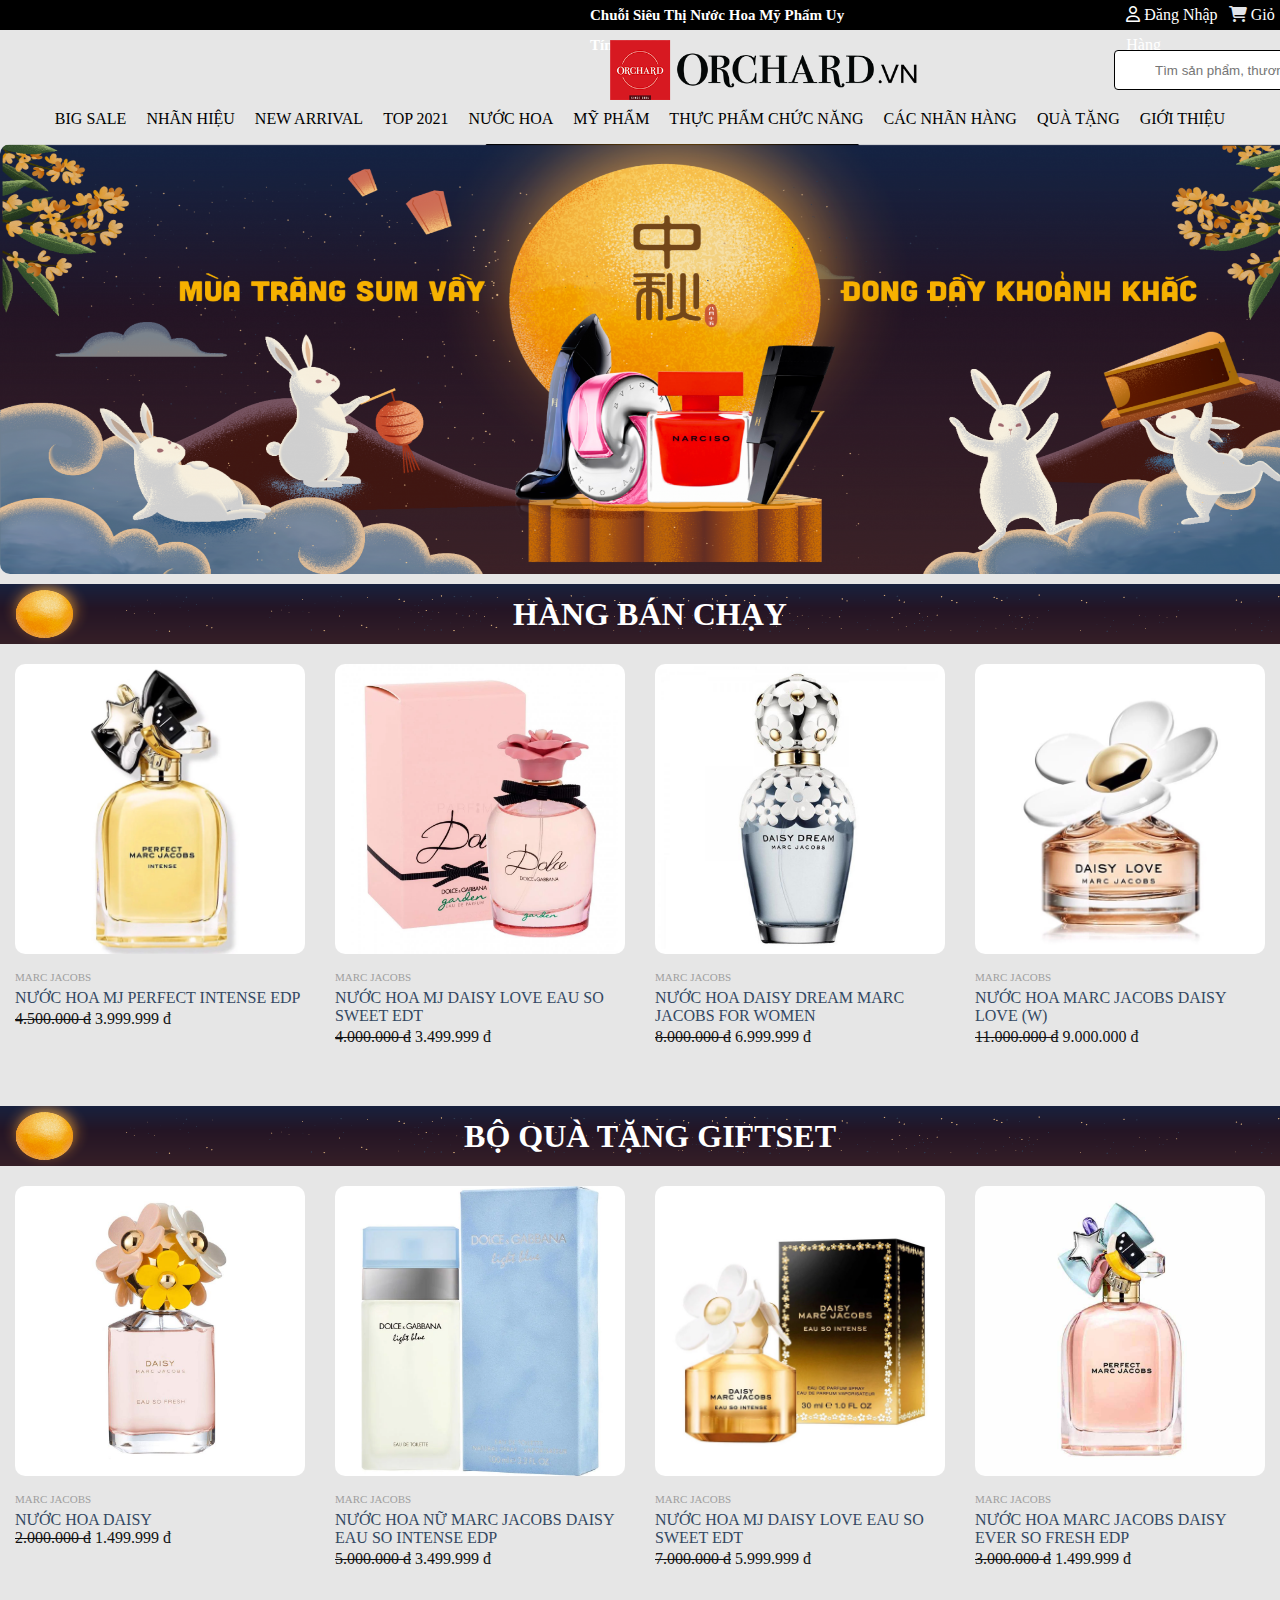
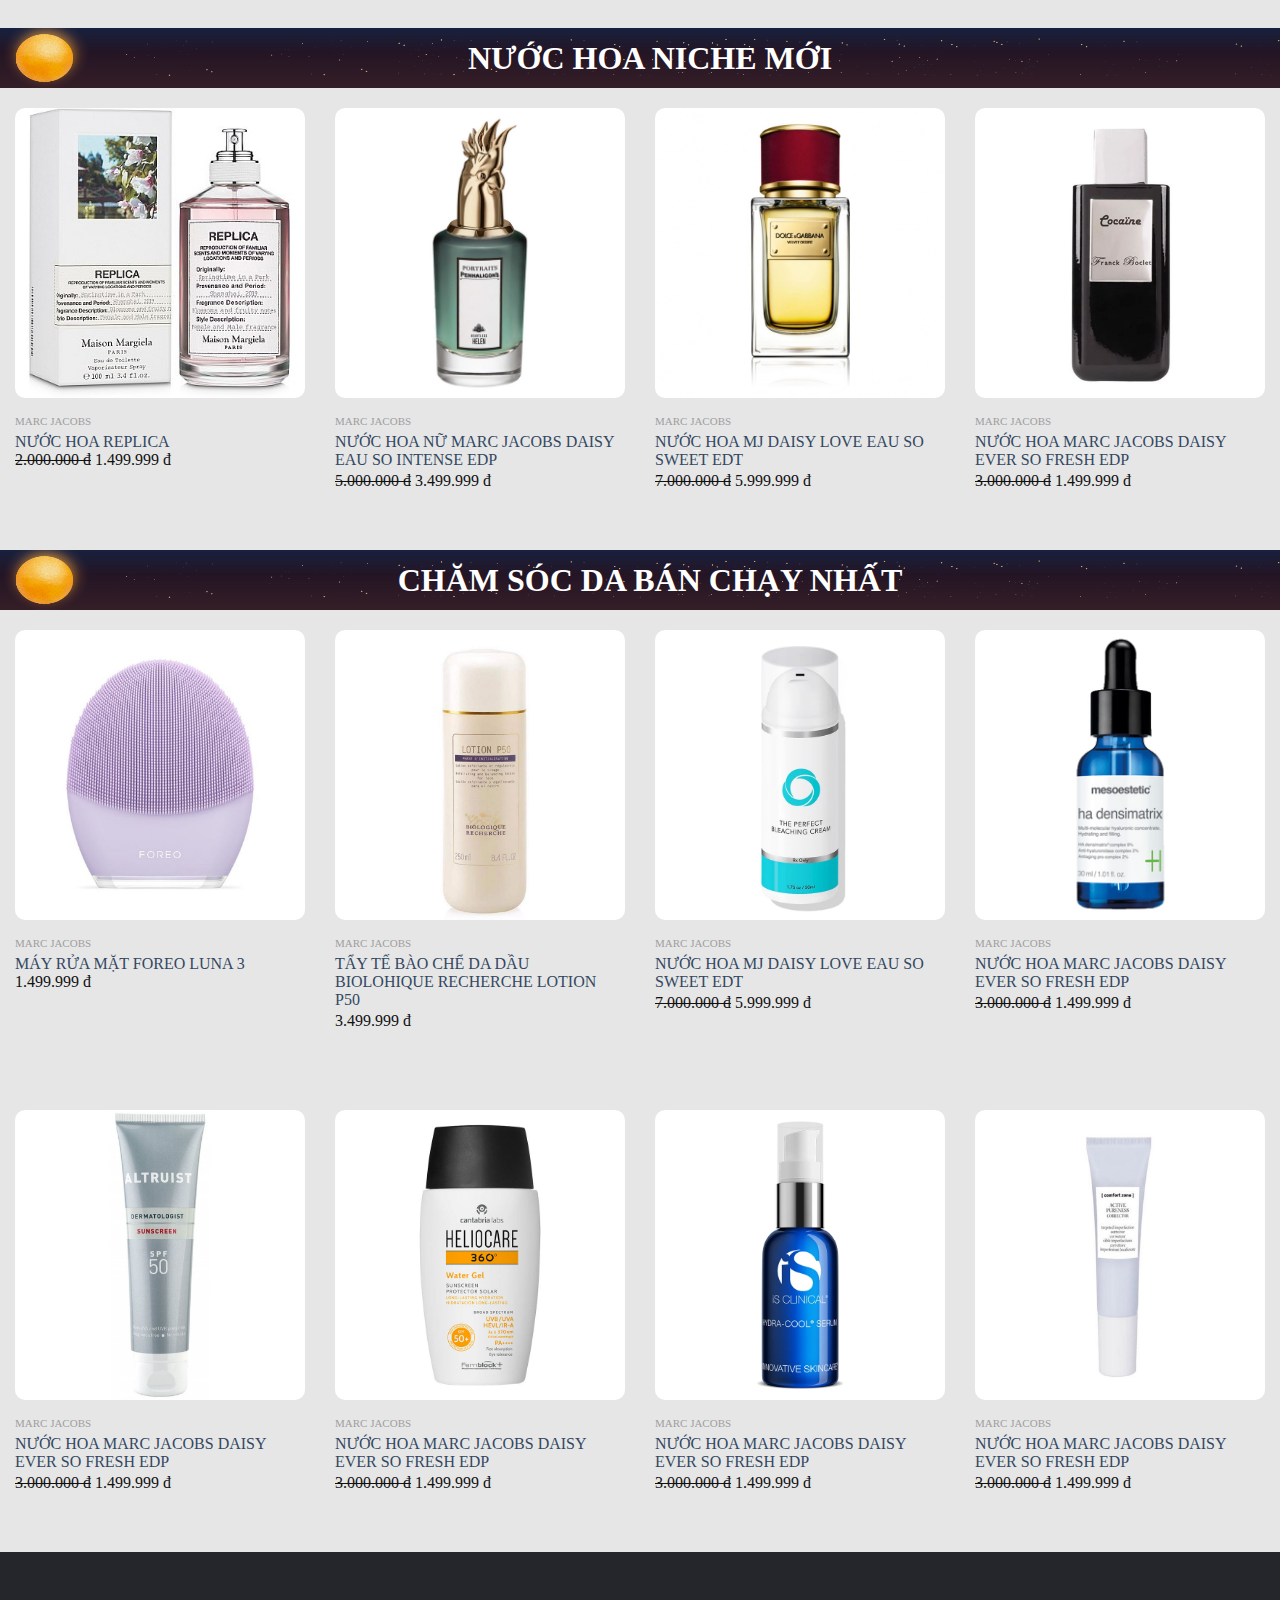
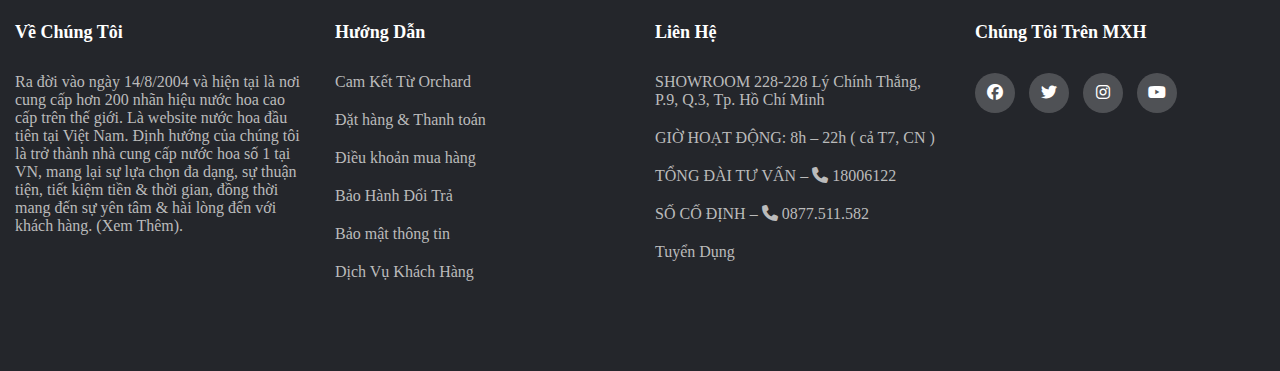
<file: index.html>
<!DOCTYPE html>
<html lang="en">
<head>
    <meta charset="UTF-8">
    <meta http-equiv="X-UA-Compatible" content="IE=edge">
    <meta name="viewport" content="width=device-width, initial-scale=1.0">
    <title>Document</title>
    <link rel="stylesheet" href="./index.css">
    <link rel="stylesheet" href="https://cdnjs.cloudflare.com/ajax/libs/font-awesome/6.3.0/css/all.min.css" />
    <link rel="preconnect" href="https://fonts.googleapis.com">
</head>
<body>
    <div class="container">
    <header>
      <div class="tren">
        <div class="tieude">
            <p>
                Chuỗi Siêu Thị Nước Hoa Mỹ Phẩm Uy Tín Từ 2004
            </p>
        </div>
        <div class="icon">
            <a href=""><i class="fa-regular fa-user"></i>  Đăng Nhập</a>   |
            <a href=""><i class="fa-sharp fa-solid fa-cart-shopping" style="color: #e2e4e9;"></i>  Giỏ Hàng</a>
        </div>
      </div>
      <div class="logo">
            <div class="logo-first"><a href=""><img src="./image/logo-orchard.png" alt=""></a></div>
            <div class="timkiem">
                <input type="text" name="" id="" placeholder="Tìm sản phẩm, thương hiệu...">
            </div>
            <div class="logotimkiem">
                <a href="#!"><i class="fa-solid fa-magnifying-glass"></i>
            </div>
    </div>
    </header>
    <nav class="menu">
        <ul>
            <li><a href="" >BIG SALE</a></li> 
            <li><a href="">NHÃN HIỆU</a> </li>
            <li><a href="">NEW ARRIVAL</a></li> 
            <li><a href="">TOP 2021</a></li> 
            <li><a href="">NƯỚC HOA</a> </li> 
            <li><a href="">MỸ PHẨM</a></li>
            <li><a href="">THỰC PHẨM CHỨC NĂNG</a></li> 
            <li><a href="">CÁC NHÃN HÀNG</a></li>
            <li><a href="">QUÀ TẶNG</a></li> 
            <li><a href="">GIỚI THIỆU</a></li> 
        </ul>
    </nav>
   
        <div class="banner">
            <img src="./image/silde anh 2.webp" alt="">
        </div>
   <article>
    <center> <h1>HÀNG BÁN CHẠY</h1></center>

        <div class="wrapper" onload="loadAnh();">
            <ul class="products">
                <li>
                    <div class="product-item" >
                        <div class="product-top">
                            <a href="sanpham1.html" target="page" class="product-thumb">
                                <img name="img_hoa" src="./image/1.jpg" onmousemove="onMouseOverEvent(this);"  onmouseout="onMouseOutEvent(this);" alt="">
                            </a>
                        </div>
                        <div class="product-info">
                            <a href="" class="product-hang">Marc Jacobs</a>
                            <a href="" class="product-name">NƯỚC HOA MJ PERFECT INTENSE EDP</a>
                            <div class="product-gia"> <del>4.500.000 đ</del> 3.999.999 đ</div>
                        </div>
                    </div>
                </li>

                <li>
                    <div class="product-item">
                        <div class="product-top">
                            <a href="sanpham2.html" class="product-thumb">
                                <img src="./image/2.2.webp" alt="">
                            </a>
                        </div>
                        <div class="product-info">
                            <a href="" class="product-hang">Marc Jacobs</a>
                            <a href="" class="product-name">NƯỚC HOA MJ DAISY LOVE EAU SO SWEET EDT</a>
                            <div class="product-gia"> <del>4.000.000 đ</del> 3.499.999 đ</div>
                        </div>
                    </div>
                </li>

                <li>
                    <div class="product-item">
                        <div class="product-top">
                            <a href="sanpham3.html" class="product-thumb">
                                <img src="./image/3.jpg" alt="">
                            </a>
                        </div>
                        <div class="product-info">
                            <a href="" class="product-hang">Marc Jacobs</a>
                            <a href="" class="product-name">NƯỚC HOA DAISY DREAM MARC JACOBS FOR WOMEN</a>
                            <div class="product-gia"> <del>8.000.000 đ</del> 6.999.999 đ</div>
                        </div>
                    </div>
                </li>

                <li>
                    <div class="product-item">
                        <div class="product-top">
                            <a href="sanpham4.html" class="product-thumb">
                                <img src="./image/4.jpg" alt="">
                            </a>
                        </div>
                        <div class="product-info">
                            <a href="" class="product-hang">Marc Jacobs</a>
                            <a href="" class="product-name">NƯỚC HOA MARC JACOBS DAISY LOVE (W)</a>
                            <div class="product-gia"> <del>11.000.000 đ</del> 9.000.000 đ</div>
                        </div>
                    </div>
                </li>

              

                
              
            </ul> 
        </div>
        <center> <h1>BỘ QUÀ TẶNG GIFTSET</h1></center>
        <div class="wrapper">
            <ul class="products">
                <li>
                    <div class="product-item">
                        <div class="product-top">
                            <a href="" class="product-thumb">
                                <img src="./image/5.jpg" alt="">
                            </a>
                        </div>
                        <div class="product-info">
                            <a href="" class="product-hang">Marc Jacobs</a>
                            <a href="" class="product-name">NƯỚC HOA DAISY
                            <div class="product-gia"> <del>2.000.000 đ</del> 1.499.999 đ</div>
                        </div>
                    </div>
                </li>

                <li>
                    <div class="product-item">
                        <div class="product-top">
                            <a href="" class="product-thumb">
                                <img src="./image/9.webp" alt="">
                            </a>
                        </div>
                        <div class="product-info">
                            <a href="" class="product-hang">Marc Jacobs</a>
                            <a href="" class="product-name">NƯỚC HOA NỮ MARC JACOBS DAISY EAU SO INTENSE EDP</a>
                            <div class="product-gia"> <del>5.000.000 đ</del> 3.499.999 đ</div>
                        </div>
                    </div>
                </li>

                <li>
                    <div class="product-item">
                        <div class="product-top">
                            <a href="" class="product-thumb">
                                <img src="./image/7.webp" alt="">
                            </a>
                        </div>
                        <div class="product-info">
                            <a href="" class="product-hang">Marc Jacobs</a>
                            <a href="" class="product-name">NƯỚC HOA MJ DAISY LOVE EAU SO SWEET EDT</a>
                            <div class="product-gia"> <del>7.000.000 đ</del> 5.999.999 đ</div>
                        </div>
                    </div>
                </li>

                <li>
                    <div class="product-item">
                        <div class="product-top">
                            <a href="" class="product-thumb">
                                <img src="./image/8.jpg" alt="">
                            </a>
                        </div>
                        <div class="product-info">
                            <a href="" class="product-hang">Marc Jacobs</a>
                            <a href="" class="product-name">NƯỚC HOA MARC JACOBS DAISY EVER SO FRESH EDP</a>
                            <div class="product-gia"> <del>3.000.000 đ</del> 1.499.999 đ</div>
                        </div>
                    </div>
                </li>
            </ul> 
        </div>

        <center> <h1>NƯỚC HOA NICHE MỚI</h1></center>
        <div class="wrapper">
            <ul class="products">
                <li>
                    <div class="product-item">
                        <div class="product-top">
                            <a href="" class="product-thumb">
                                <img src="./image/9.jpg" alt="">
                            </a>
                        </div>
                        <div class="product-info">
                            <a href="" class="product-hang">Marc Jacobs</a>
                            <a href="" class="product-name">NƯỚC HOA REPLICA
                            <div class="product-gia"> <del>2.000.000 đ</del> 1.499.999 đ</div>
                        </div>
                    </div>
                </li>

                <li>
                    <div class="product-item">
                        <div class="product-top">
                            <a href="" class="product-thumb">
                                <img src="./image/10.webp" alt="">
                            </a>
                        </div>
                        <div class="product-info">
                            <a href="" class="product-hang">Marc Jacobs</a>
                            <a href="" class="product-name">NƯỚC HOA NỮ MARC JACOBS DAISY EAU SO INTENSE EDP</a>
                            <div class="product-gia"> <del>5.000.000 đ</del> 3.499.999 đ</div>
                        </div>
                    </div>
                </li>

                <li>
                    <div class="product-item">
                        <div class="product-top">
                            <a href="" class="product-thumb">
                                <img src="./image/11.jpg" alt="">
                            </a>
                        </div>
                        <div class="product-info">
                            <a href="" class="product-hang">Marc Jacobs</a>
                            <a href="" class="product-name">NƯỚC HOA MJ DAISY LOVE EAU SO SWEET EDT</a>
                            <div class="product-gia"> <del>7.000.000 đ</del> 5.999.999 đ</div>
                        </div>
                    </div>
                </li>

                <li>
                    <div class="product-item">
                        <div class="product-top">
                            <a href="" class="product-thumb">
                                <img src="./image/12.jpg" alt="">
                            </a>
                        </div>
                        <div class="product-info">
                            <a href="" class="product-hang">Marc Jacobs</a>
                            <a href="" class="product-name">NƯỚC HOA MARC JACOBS DAISY EVER SO FRESH EDP</a>
                            <div class="product-gia"> <del>3.000.000 đ</del> 1.499.999 đ</div>
                        </div>
                    </div>
                </li>
            </ul> 
        </div>        

        <center> <h1>CHĂM SÓC DA BÁN CHẠY NHẤT</h1></center>
        <div class="wrapper">
            <ul class="products">
                <li>
                    <div class="product-item">
                        <div class="product-top">
                            <a href="" class="product-thumb">
                                <img src="./image/13.jpg" alt="">
                            </a>
                        </div>
                        <div class="product-info">
                            <a href="" class="product-hang">Marc Jacobs</a>
                            <a href="" class="product-name">MÁY RỬA MẶT FOREO LUNA 3
                            <div class="product-gia"> 1.499.999 đ</div>
                        </div>
                    </div>
                </li>

                <li>
                    <div class="product-item">
                        <div class="product-top">
                            <a href="" class="product-thumb">
                                <img src="./image/14.jpg" alt="">
                            </a>
                        </div>
                        <div class="product-info">
                            <a href="" class="product-hang">Marc Jacobs</a>
                            <a href="" class="product-name">TẨY TẾ BÀO CHỂ DA DẦU BIOLOHIQUE RECHERCHE LOTION P50</a>
                            <div class="product-gia">3.499.999 đ</div>
                        </div>
                    </div>
                </li>

                <li>
                    <div class="product-item">
                        <div class="product-top">
                            <a href="" class="product-thumb">
                                <img src="./image/15.webp" alt="">
                            </a>
                        </div>
                        <div class="product-info">
                            <a href="" class="product-hang">Marc Jacobs</a>
                            <a href="" class="product-name">NƯỚC HOA MJ DAISY LOVE EAU SO SWEET EDT</a>
                            <div class="product-gia"> <del>7.000.000 đ</del> 5.999.999 đ</div>
                        </div>
                    </div>
                </li>

                <li>
                    <div class="product-item">
                        <div class="product-top">
                            <a href="" class="product-thumb">
                                <img src="./image/16.jpg" alt="">
                            </a>
                        </div>
                        <div class="product-info">
                            <a href="" class="product-hang">Marc Jacobs</a>
                            <a href="" class="product-name">NƯỚC HOA MARC JACOBS DAISY EVER SO FRESH EDP</a>
                            <div class="product-gia"> <del>3.000.000 đ</del> 1.499.999 đ</div>
                        </div>
                    </div>
                </li>

                <li>
                    <div class="product-item">
                        <div class="product-top">
                            <a href="" class="product-thumb">
                                <img src="./image/17.jpg" alt="">
                            </a>
                        </div>
                        <div class="product-info">
                            <a href="" class="product-hang">Marc Jacobs</a>
                            <a href="" class="product-name">NƯỚC HOA MARC JACOBS DAISY EVER SO FRESH EDP</a>
                            <div class="product-gia"> <del>3.000.000 đ</del> 1.499.999 đ</div>
                        </div>
                    </div>
                </li>

                <li>
                    <div class="product-item">
                        <div class="product-top">
                            <a href="" class="product-thumb">
                                <img src="./image/18.jpg" alt="">
                            </a>
                        </div>
                        <div class="product-info">
                            <a href="" class="product-hang">Marc Jacobs</a>
                            <a href="" class="product-name">NƯỚC HOA MARC JACOBS DAISY EVER SO FRESH EDP</a>
                            <div class="product-gia"> <del>3.000.000 đ</del> 1.499.999 đ</div>
                        </div>
                    </div>
                </li>

                <li>
                    <div class="product-item">
                        <div class="product-top">
                            <a href="" class="product-thumb">
                                <img src="./image/19.png" alt="">
                            </a>
                        </div>
                        <div class="product-info">
                            <a href="" class="product-hang">Marc Jacobs</a>
                            <a href="" class="product-name">NƯỚC HOA MARC JACOBS DAISY EVER SO FRESH EDP</a>
                            <div class="product-gia"> <del>3.000.000 đ</del> 1.499.999 đ</div>
                        </div>
                    </div>
                </li>

                <li>
                    <div class="product-item">
                        <div class="product-top">
                            <a href="" class="product-thumb">
                                <img src="./image/20.jpg" alt="">
                            </a>
                        </div>
                        <div class="product-info">
                            <a href="" class="product-hang">Marc Jacobs</a>
                            <a href="" class="product-name">NƯỚC HOA MARC JACOBS DAISY EVER SO FRESH EDP</a>
                            <div class="product-gia"> <del>3.000.000 đ</del> 1.499.999 đ</div>
                        </div>
                    </div>
                </li>
            </ul> 
        </div>       
   </article>
    <footer>
        <div class="lon">
            <div class="row">
                <div class="row-clo">
                    <h4>Về Chúng Tôi</h4>
                    <ul>
                        <li>Ra đời vào ngày 14/8/2004 và hiện tại là nơi cung cấp hơn 200 nhãn hiệu nước hoa cao cấp trên thế giới. Là website nước hoa đầu tiên tại Việt Nam. Định hướng của chúng tôi là trở thành nhà cung cấp nước hoa số 1 tại VN, mang lại sự lựa chọn đa dạng, sự thuận tiện, tiết kiệm tiền & thời gian, đồng thời mang đến sự yên tâm & hài lòng đến với khách hàng. (Xem Thêm).</li>
                    </ul>
                </div>
                <div class="row-clo">
                    <h4>Hướng Dẫn</h4>
                    <ul>
                        <li><a href="">Cam Kết Từ Orchard</a></li>
                        <li><a href="">Đặt hàng & Thanh toán</a></li>
                        <li><a href="">Điều khoản mua hàng</a></li>
                        <li><a href="">Bảo Hành Đổi Trả</a></li>
                        <li><a href="">Bảo mật thông tin</a></li>
                        <li><a href="">Dịch Vụ Khách Hàng</a></li>
                    </ul>
                </div>
                <div class="row-clo">
                    <h4>Liên Hệ</h4>
                    <ul>
                        <li><a href="map.html" class="map-actiton" target="page">SHOWROOM 228-228 Lý Chính Thắng, P.9, Q.3, Tp. Hồ Chí Minh</a></li>
                        <li><a href=""></a>GIỜ HOẠT ĐỘNG: 8h – 22h ( cả T7, CN )</li>
                        <li><a href=""></a>TỔNG ĐÀI TƯ VẤN – <i class="fa-solid fa-phone"></i> 18006122</li>
                        <li><a href=""></a>SỐ CỐ ĐỊNH – <i class="fa-solid fa-phone"></i> 0877.511.582</li>
                        <li><a href=""></a>Tuyển Dụng</li>
                    </ul>
                </div>
                <div class="row-clo">
                    <h4>Chúng Tôi Trên MXH</h4>
                    <ul>
                        <div class="logo-footer">
                            <a href=""><i class="fa-brands fa-facebook"></i></a>
                            <a href=""><i class="fa-brands fa-twitter"></i></a>
                            <a href=""><i class="fa-brands fa-instagram"></i></a>
                            <a href=""><i class="fa-brands fa-youtube"></i></a>
                        </div>
                    </ul>
                </div>
            </div>
        </div>
    </footer>
</div>
</body>
</html>
</file>
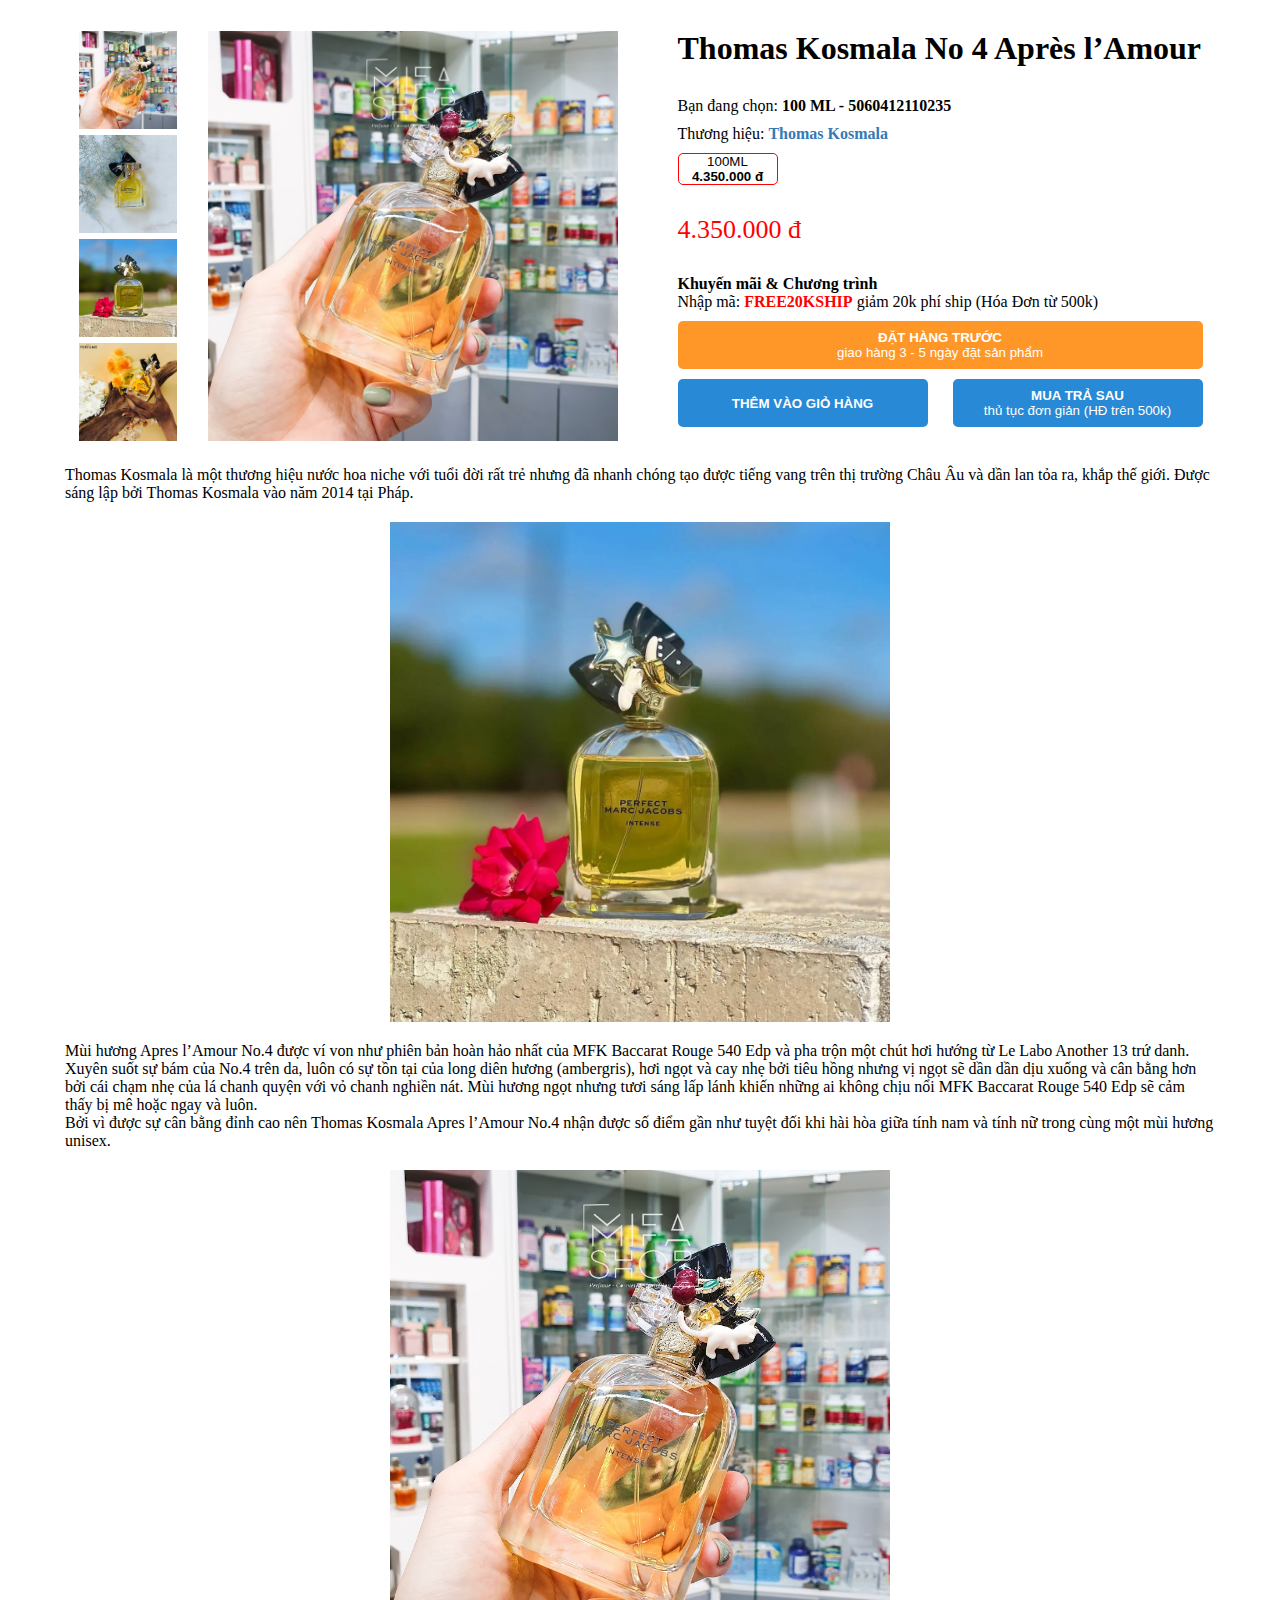
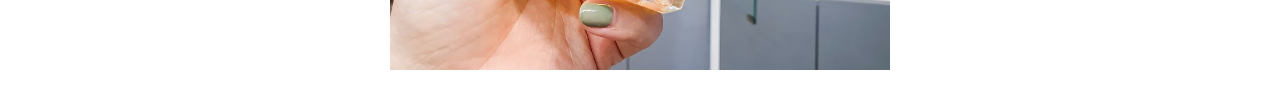
<file: sanpham1.html>
<!DOCTYPE html>
<html lang="en">
<head>
    <meta charset="UTF-8">
    <meta http-equiv="X-UA-Compatible" content="IE=edge">
    <meta name="viewport" content="width=device-width, initial-scale=1.0">
    <title>San Pham</title>
    <link rel="stylesheet" href="./css/SanPhamStyle.css">
</head>
<body>
    <div id="fb-root"></div>
     <script async defer crossorigin="anonymous" src="https://connect.facebook.net/vi_VN/sdk.js#xfbml=1&version=v16.0&appId=516302113971662&autoLogAppEvents=1" nonce="t4Vjo5Dx"></script>
    <div class="container">
        <div class="header">
            <div class="img">
                <ul>
                    <li><img src="./image/sp1a1.jpg" alt=""></li>
                    <li><img src="./image/sp1a2.jpg" alt=""></li>
                    <li><img src="./image/sp1a3.jpg" alt=""></li>
                    <li><img src="./image/sp1a4.jpg" alt=""></li>
                </ul>
                <div class="main-img">
                    <img src="./image/sp1a1.jpg" alt="">
                </div>
            </div>
            <div class="noidung">
                <h1>Thomas Kosmala No 4 Après l’Amour</h1>
                <P class="chon">Bạn đang chọn: <b>100 ML - 5060412110235</b></P>
                <p class="chon2">Thương hiệu: <b class="thuonghieu"> Thomas Kosmala</b></p>
                <button type="submit" class="ml">100ML <br> <b> 4.350.000 đ </b></button>
                <p class="price">4.350.000 đ</p>
          
                <div class="khuyenmai">
                  <div class="tieude"><b>Khuyến mãi & Chương trình</b></div>
                  <div class="tieude-khuyenmai">Nhập mã: 
                     <b class="magiamgia">FREE20KSHIP</b>  giảm 20k phí ship (Hóa Đơn từ 500k)</div>
                </div>
                <button type="submit" class="dathang"><b>ĐẶT HÀNG TRƯỚC</b> <br> giao hàng 3 - 5 ngày đặt sản phẩm </button>
                <div class="button">
                    <div class="button1"><button type="submit" class="giohang"><b>THÊM VÀO GIỎ HÀNG</b></button></div>
                    <div class="button2"><button type="submit" class="muatrasau"><B>MUA TRẢ SAU</B> <br> thủ tục đơn giản (HĐ trên 500k)</button></div>
                </div>
            </div>
        </div>
        <div class="thongtin">
            <p>Thomas Kosmala là một thương hiệu nước hoa niche với tuổi đời rất trẻ nhưng đã nhanh chóng tạo được tiếng vang trên thị trường Châu Âu và dần lan tỏa ra, khắp thế giới. Được sáng lập bởi Thomas Kosmala vào năm 2014 tại Pháp.</p>
            <img src="./image/sp1a3.jpg" alt="" width="500" height="500">
            <center><div class="fb-like" data-href="https://developers.facebook.com/docs/plugins/" data-width="" data-layout="" data-action="" data-size="" data-share="true"></div></center>
            <p>Mùi hương Apres l’Amour No.4 được ví von như phiên bản hoàn hảo nhất của MFK Baccarat Rouge 540 Edp và pha trộn một chút hơi hướng từ Le Labo Another 13 trứ danh. Xuyên suốt sự bám của No.4 trên da, luôn có sự tồn tại của long diên hương (ambergris), hơi ngọt và cay nhẹ bởi tiêu hồng nhưng vị ngọt sẽ dần dần dịu xuống và cân bằng hơn bởi cái chạm nhẹ của lá chanh quyện với vỏ chanh nghiền nát. Mùi hương ngọt nhưng tươi sáng lấp lánh khiến những ai không chịu nổi MFK Baccarat Rouge 540 Edp sẽ cảm thấy bị mê hoặc ngay và luôn.</p>
            <p>Bởi vì được sự cân bằng đỉnh cao nên Thomas Kosmala Apres l’Amour No.4 nhận được số điểm gần như tuyệt đối khi hài hòa giữa tính nam và tính nữ trong cùng một mùi hương unisex.</p>
            <img src="./image/sp1a1.jpg"  width="500" height="500" /> 
            <center><div class="fb-like" data-href="https://developers.facebook.com/docs/plugins/" data-width="" data-layout="" data-action="" data-size="" data-share="true"></div></center>
        </div>
    </div>
</body>
</html>
</file>
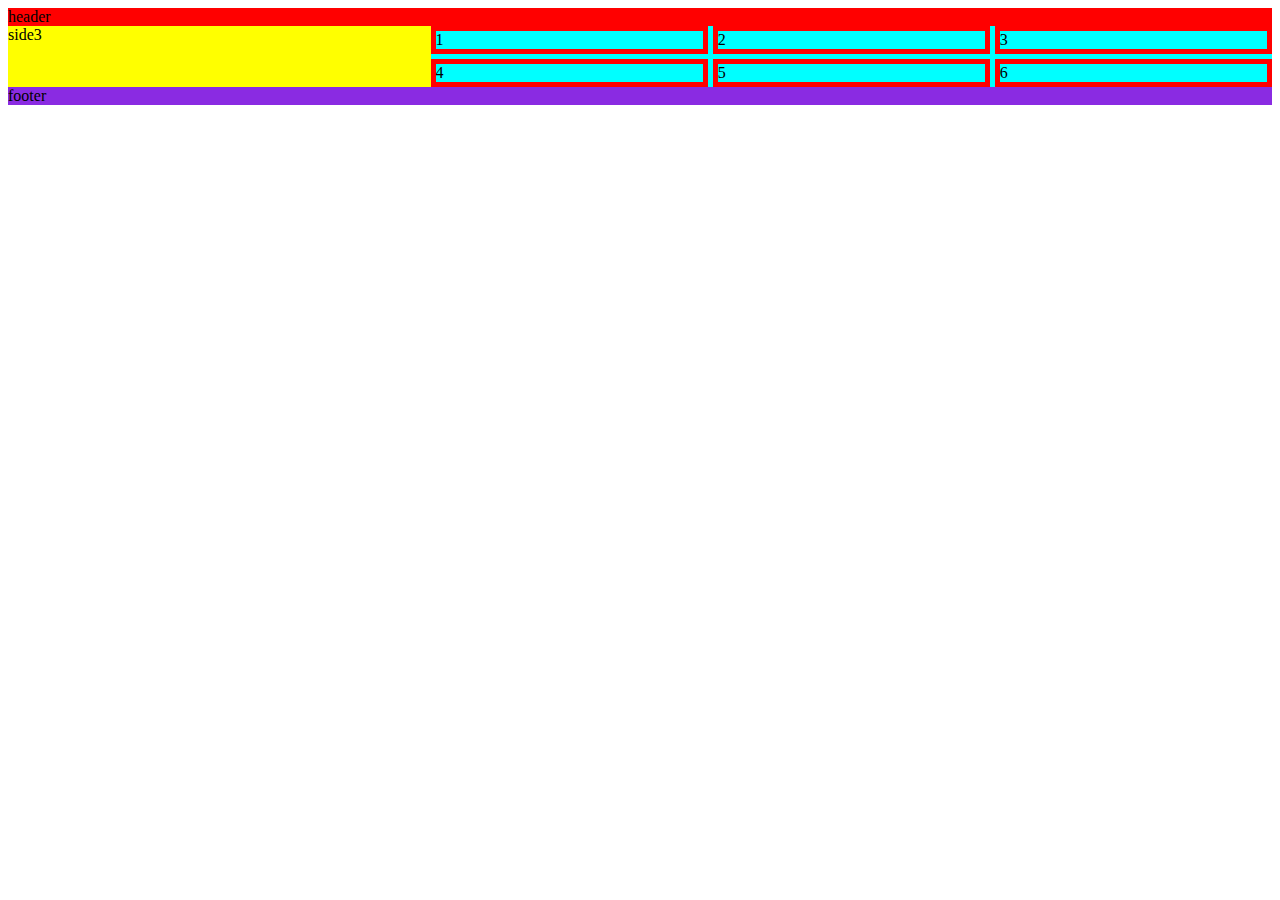
<file: test 3.html>
<!DOCTYPE html>
<html lang="en">
<head>
    <meta charset="UTF-8">
    <meta http-equiv="X-UA-Compatible" content="IE=edge">
    <meta name="viewport" content="width=device-width, initial-scale=1.0">
    <title>Document</title>
    <style>
        .container {
            display: grid;
            grid-template-columns: repeat(3,fr);
            grid-template-areas: 
            'header header header'
            'side3 item3 item3'
            'side3 item3 item3'
            'footer footer footer'
            ;
        }

        .item1 {
            grid-area: header;
            background-color: red;
        }

        .item2 {
            grid-area: side3;
            background-color: yellow;
            
        }

        .item3 {
            grid-area: item3;
            background-color: aqua;
            display: grid;
            grid-template-columns: repeat(3,1fr);
            column-gap: 5px;
            row-gap: 5px;
        }

        .content {
            border: 5px solid red;
        }
        .item4 {
            grid-area: footer;
            background-color: blueviolet;
        }
    </style>
</head>
<body>
    <div class="container">
        <div class="item1">header</div>
        <div class="item2">side3</div>
        <div class="item3">
            <div class="content">1</div>
            <div class="content">2</div>
            <div class="content">3</div>
            <div class="content">4</div>
            <div class="content">5</div>
            <div class="content">6</div>
        </div>
        <div class="item4">footer</div>
    </div>
</body>
</html>
</file>
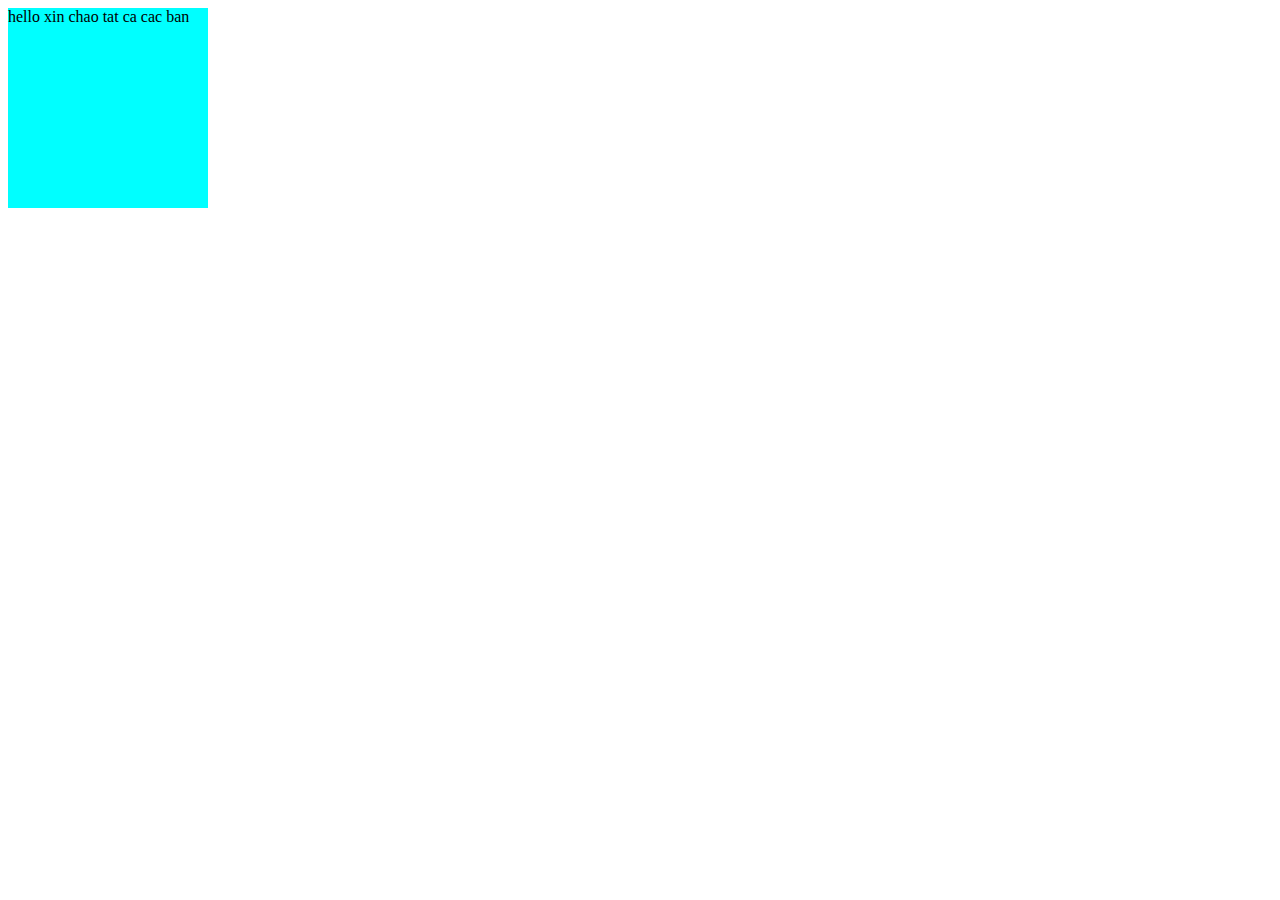
<file: test.html>
<!DOCTYPE html>
<html lang="en">
<head>
    <meta charset="UTF-8">
    <meta http-equiv="X-UA-Compatible" content="IE=edge">
    <meta name="viewport" content="width=device-width, initial-scale=1.0">
    <title>Document</title>
    <style>
        .box{
            width: 200px;
            height: 200px;
            background-color: aqua;
            animation-name: move;
            animation-duration: 4s;
            animation-delay: 2;
            position: relative;
        }
        @keyframes move {
            0% {background: aqua; left: 0px;top: 0px;}
            25% {background: red; left: 200px; top: 0px;}
            50% {background: yellow; left: 200px; top: 200px;}
            75% {background: purple; left: 0px; top: 200px;}
            100% {background: aqua; left: 0px ; top: 0px;}
        }
    </style>
</head>
<body>
    <div class="box">
        hello xin chao tat ca cac ban
    </div>
</body>
</html>
</file>
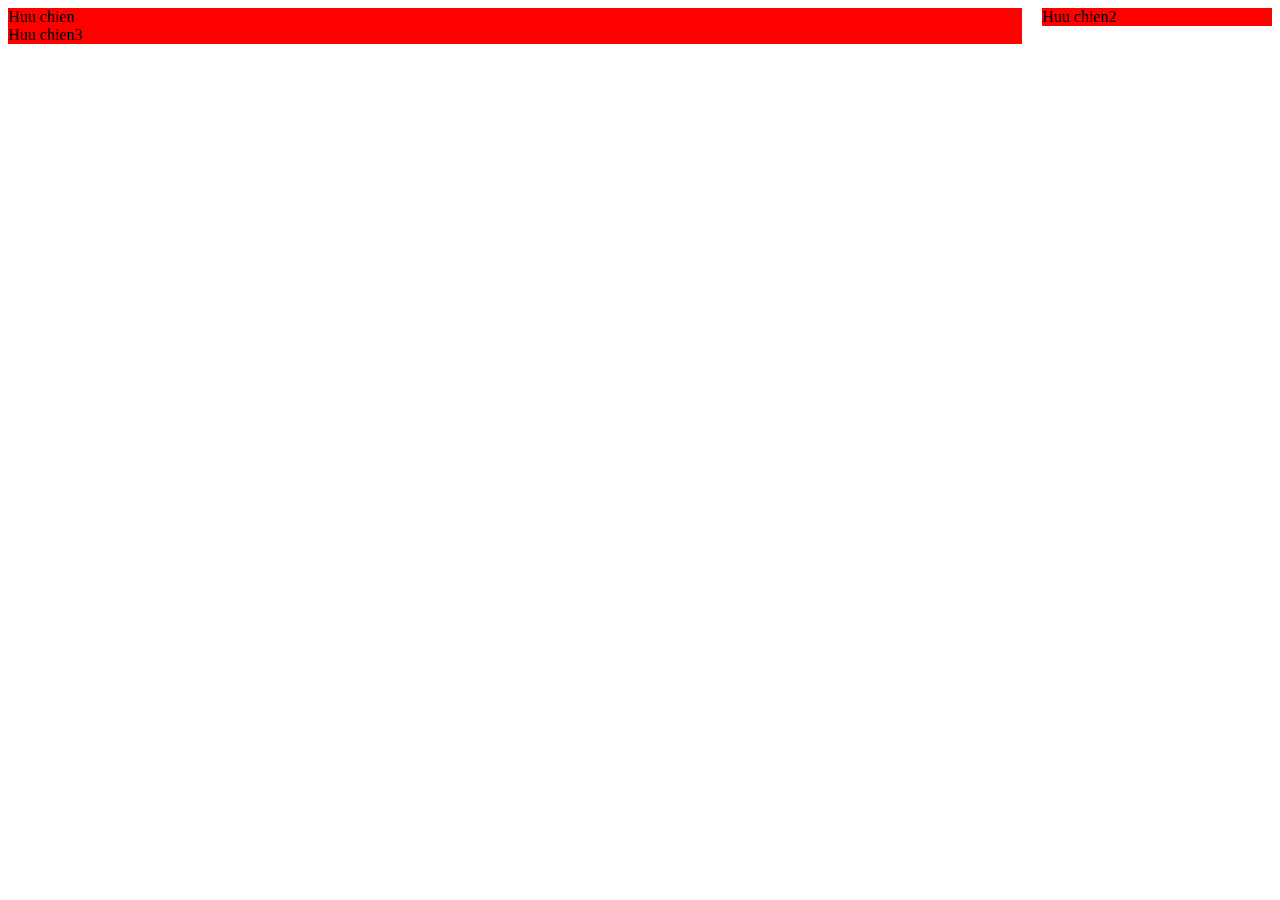
<file: test2.html>
<!DOCTYPE html>
<html lang="en">
  <head>
    <meta charset="UTF-8" />
    <meta http-equiv="X-UA-Compatible" content="IE=edge" />
    <meta name="viewport" content="width=device-width, initial-scale=1.0" />
    <title>Document</title>
    <style>
      .col {
            display: grid;
            grid-template-columns: 1fr 230px ;
            grid-column-gap: 20px;
        }
        .hang {
            background-color: red;

        }

        /* .container {
            display: grid;
            grid-template-areas: 
            'header header'
            'main aside'
            'footer footer'
            ;
            grid-row-gap: 20px;
            grid-column-gap: 20px;
        }
     
        header {
            background-color: red;
            grid-area: header;
            height: 200px;
        }

        main {
            background-color: yellow;
            grid-area: main;
            height: 500px;
        }

        aside {
            background-color: blue;
            grid-area: aside;
            height: 500px;
        }

        footer {
            background-color: pink;
            grid-area: footer;
            height: 200px;
        }

        .tong {
            display: flex;
            justify-content:  space-around;
        } */
    </style>
  </head>
  <body>
    <!-- <div class="container">
        <header>
            <div class="tong">
                <div class="hang">Phan Huu Chien</div>
                <div class="cot">Huu Chien Phan</div>
            </div>
        </header>

        <main>
            main
        </main>

        <aside>
            aside
        </aside>
        
        <footer>
            footer
        </footer>
    </div> -->

    <div class="col">
        <div class="hang">Huu chien</div>
        <div class="hang">Huu chien2 </div>
        <div class="hang">Huu chien3</div>
    </div>
  </body>
</html>
</file>
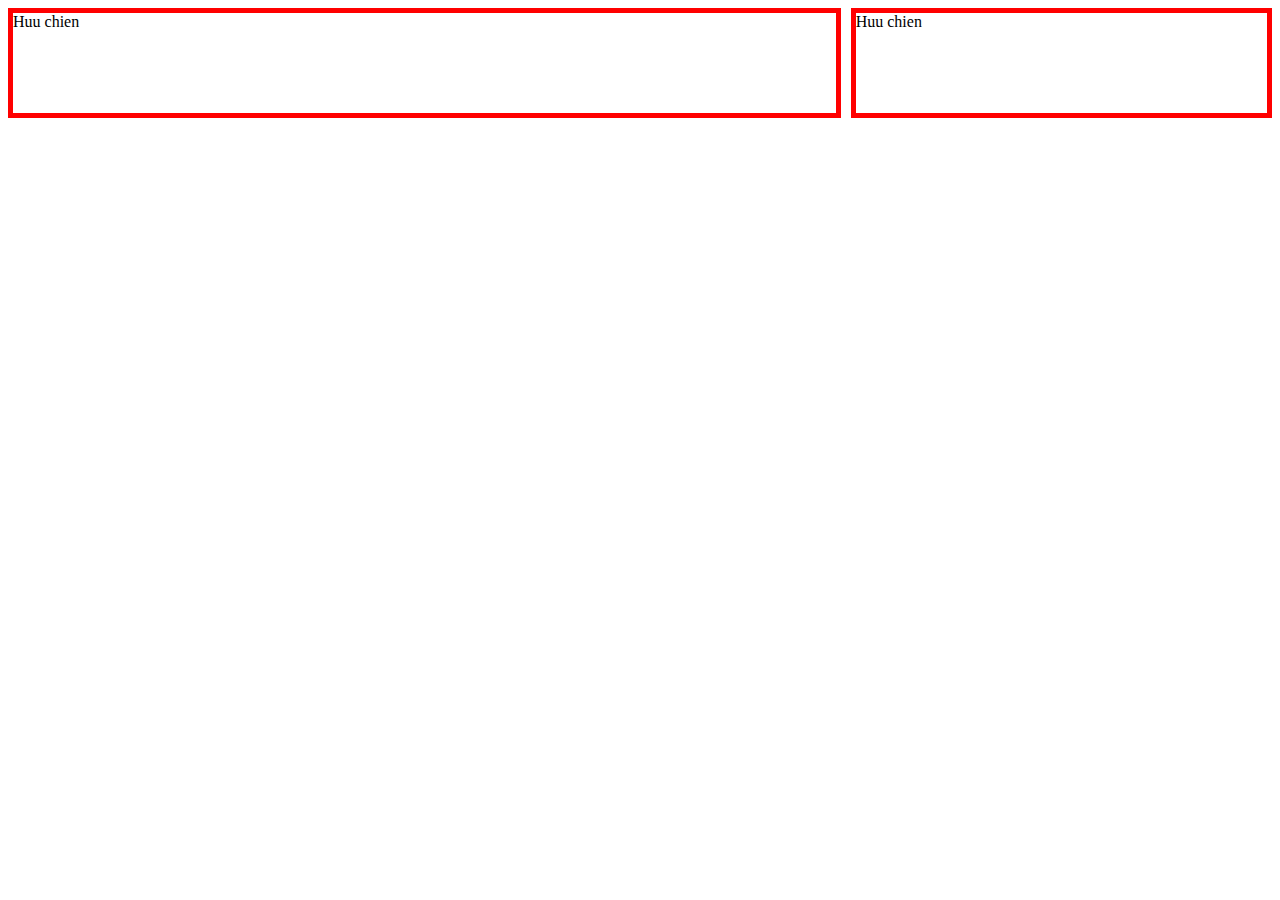
<file: test4.html>
<!DOCTYPE html>
<html lang="en">
<head>
    <meta charset="UTF-8">
    <meta http-equiv="X-UA-Compatible" content="IE=edge">
    <meta name="viewport" content="width=device-width, initial-scale=1.0">
    <title>Document</title>
    <style>
        .container {
            display: flex;
            justify-content: center;
            column-gap: 10px;
        }

        .colum1 {
            border: 5px solid red;
            width: 200px;
            height: 100px;
            flex: 2;
        }

        .colum2 {
            border: 5px solid red;
            width: 200px;
            height: 100px;
            flex: 1;
        }

    </style>
</head>
<body>
    <div class="container">
        <div class="colum1">Huu chien</div>
        <div class="colum2">Huu chien</div>
    </div>
</body>
</html>
</file>
<file: index.css>
*{
    padding: 0;
    margin: 0;
    box-sizing: border-box;
}

.container {
    max-width: 100%;
    margin: 0 auto;
    background-color: #E6E6E6; 
}

/* .tong {
    max-width: 100%;
    margin: 0 auto;
} */

.tren {
    display: flex;  
    width: 100%;
    background-color: black;
    height: 30px;
    line-height: 30px
}

.tieude {
  margin-left: 590px;
  margin-right: 260px;
}

.tieude p {
    color: white;
    font-weight: bold;
    font-size: 15px;
}

.icon a {
    text-decoration: none;
    color: white;
    
}

.logo {
    padding-top: 10px;
    display: flex;
}

.logo-first img {
    height: 60px;
    margin-left: 610px;
    margin-right: 195px;
}

.logo .timkiem input{
    margin-top: 10px;
    margin-right: 20px;
    width: 245px;
    height: 40px;
    padding: 3px 10px 3px 40px;
    border: 1px solid;
    border-radius: 4px;
}

.logo .logotimkiem {
    margin-top: 20px;
}

      /* MENU */

.menu {
    width: 100%;
    min-height: 30px;
}      

.menu ul {
    display: flex;
    justify-content: center;
}

.menu ul li{
    line-height: 30px;
    padding: 0 10px;
    list-style: none;
}

.menu ul li a {
    text-decoration: none;
    color: black;
}

.menu ul li a:hover {
    font-weight: bold;
}

.banner img {
    width: 1300px;
    height: 430px;
    border-radius: 10px;
    display: block;
    margin: 10px auto ;
}

   /* Sản phẩm */
   article h1{
    background-image: url(./image/thanh\ san\ pham.webp);
    width: 1300px;
    height: 60px;
    background-size: 100% 100%;
    line-height: 60px;
    text-align: center;
    color: white;
   
}
.wrapper{
    max-width: 1300px;
    margin: 0 auto;
}
ul.products{
    list-style: none;
    display: flex;
    flex-wrap: wrap;
    justify-content: space-between;
}
.product-item{
    margin: 20px 0px;
}
ul.products li{
    padding-left: 15px;
    padding-right: 15px;
    flex-basis: 25%;
    margin-bottom: 30px;
}
ul.products li img{
    max-width: 100%;
    height: auto;
    border-radius: 10px;
}
.product-item .product-top{
    transition: all 0.3s ease;
}
.product-item .product-top:hover{
    padding: 10px;
}

.products li .product-info{
    padding: 10px 0px;
}
.products li .product-info a{
    display: block;
    text-decoration: none;
}
.products li .product-info a.product-hang{
    font-size: 11px;
    text-transform: uppercase;
    color: #9e9e9e;
    padding: 3px 0px;

}
.products li .product-info a.product-name{
    color: #334862;
    padding: 3px 0px;
}
.products li .product-info .product-gia{
    color: #111;
}

/* footer */

footer{
   
    background-color: #24262b;
    padding: 70px 0;
}
ul{
    list-style: none;
}
.lon{
    max-width: 1300px;
    margin: auto;
}
.row{
    display: flex ;
    flex-wrap: wrap;
}
.row-clo{
    width: 25%;
    padding: 0 15px;
}
.row-clo h4{
    font-size: 18px;
    color: #ffffff;
    text-transform: capitalize;
    margin-bottom: 30px  ;
}
.row-clo ul li{
    margin-bottom: 20px;
    color: #bbbbbb ;
}
.row-clo ul li a{
    text-decoration: none;
    color: #bbbbbb;
    transition: all 0.3s ease;
}
.row-clo ul li a:hover{
    color: red;
    padding-left: 30px;
}
.row-clo .logo-footer a{
    display: inline-block;
    height: 40px;
    width: 40px;
    background-color: rgba(255,255,255, 0.2);
    margin-right: 10px;
    text-align: center;
    line-height: 40px;
    border-radius: 50%;
    color: #ffffff ;
    transition: all 0.3s ease;
}
.row-clo .logo-footer a:hover{
    color: red;
    background-color: #ffffff;
    
}
</file>
<file: css/SanPhamStyle.css>
*{
    padding: 0;
    margin: 0;
    box-sizing: border-box;
}

/* .container {
    padding: 0px;
    margin: 0 auto;
    max-width: 100%;
    background-color: #E6E6E6; 
} */

.header {
    display: flex;
    justify-content: center;
    margin-bottom: 20px;
}

.img {
    display: flex;
    align-items: center;
}

ul li {
    list-style: none;
}

ul {
    margin-top: 30px    ;
}
ul li img {
    width: 100px;
    cursor: pointer;
    object-fit: cover;
    border: 1px solid transparent;
}

ul li img:hover {
    border: 1px solid red;
}

.main-img {
    width: 500px;
}

.main-img img {
    width: 410px;
    margin-top: 30px;
    margin-left: 30px;
}

h1 {
    margin-top: 30px;
    margin-bottom: 30px;
}

.chon {
    margin-bottom: 10px;
}

.thuonghieu {
    color: #337ab7;
}

.chon2 {
    margin-bottom: 10px;
}

.ml {
    width: 100px;
    cursor: pointer;
    background-color: #fff;
    border-radius: 5px;
    border: 1px solid red;
    margin-bottom: 30px;
}

.price {
    color: red;
    font-size: 26px;
    margin-bottom: 30px;
}

.tieude-khuyenmai {
    margin-bottom: 10px;
}

.magiamgia {
    color: red;
}

.button {
    display: flex;
    margin-top: 10px;
    justify-content: space-between;
}

.dathang {
    width: 525px;
    height: 48px;
    cursor: pointer;
    color: #fff;
    border-radius: 5px;
    background-color: #fe9727;
    border: none;
}

.giohang {
    width: 250px;
    height: 48px ;
    cursor: pointer;
    background: #288ad6;
    border-radius: 5px;
    border: none;
    color: #fff;
}

.muatrasau {
    width: 250px;
    height: 48px;
    cursor: pointer;
    background: #288ad6;
    border-radius: 5px;
    border: none;
    color: #fff;
}

.thongtin {
    width: 1150px;
    margin-top: 20px;
    display: block;
    margin: 0 auto;
}

.thongtin img {
    display: block;
    margin: 20px auto;
}
</file>
